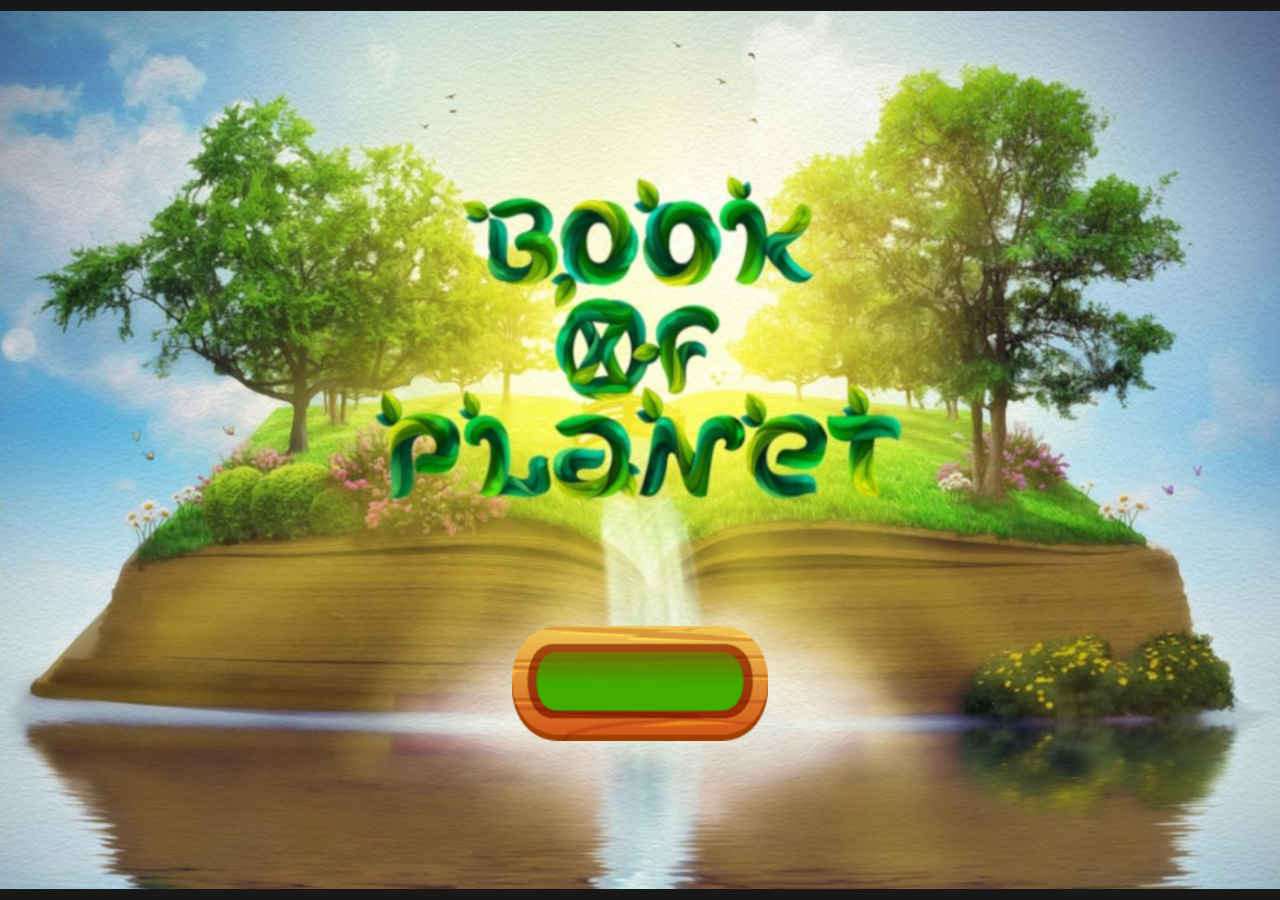
<file: web/index.html>
<!DOCTYPE html>
<html>

	<head>
		<title>Book of planet</title>
		<meta http-equiv="Content-Type" content="text/html;charset=UTF-8">
		<meta name="viewport" content="width=device-width, initial-scale=1.0, viewport-fit=cover, user-scalable=no, minimum-scale=1.0, maximum-scale=1.0, shrink-to-fit=no" >
		<link rel="icon" href="favicon.png">
		<link type="text/css" href="css/styles.css" rel="stylesheet" charset="utf-8"/>
	</head>

	<body>

		<div class="container" id="container">
			<div class="window" id="window">

				<div class="screen hidden" id="screen">

					<div class="game_window hidden" id="game_window">
						<div class="logo"></div>

						<div class="table" id="table"></div>	

						<div class="frames_row" id="game_menu" style="top: 86%">
							<div class="menu" id="menu_left">
								<div class="counter" id="mode">MODE</div>
								<div class="counter">
									<div class="bet_change" id="bet_minus" style="margin-top: -2%">-</div>
									<div class="counter_value" id="bet">BET</div>
									<div class="bet_change" id="bet_plus">+</div>
								</div>
								<div class="legend">MODE</div>
								<div class="legend">BET</div>
							</div>
							<div class="play_button" id="play_button">

							</div>
							<div class="menu" id="menu_right">
								<div class="counter" id="last_win">0</div>
								<div class="counter" id="balance">0</div>
								<div class="legend" id="">LAST WIN</div>
								<div class="legend" id="">BALANCE</div>
							</div>
						</div>

						<div class="cover hidden" id="cover">
							<canvas class="" id="canvas"></canvas>
						</div>

						<div class="mes_cover hidden" id="mes_cover">
							<div class="frames_row">
								<div class="frame" id="decline_double" style="background-image: url(assets/frame_red.png)">
									<h4>Decline</h4>
									the chance to double your winnings
								</div>
								<div class="frame" id="try_double">
									<h4>Try to double<br>your winnings</h4>
									to double your winnings you need to sort the trash in 10 seconds
								</div>
							</div>
						</div>						

					</div>

					<div class="frames_row hidden" id="games_modes_menu">
						<div class="frame" style="background-image: url(assets/frame_red.png)" id="start_normal">
							<h4>NORMAL GAME</h4>
							Normal mode (game without additional bonuses)
						</div>
						<div class="frame" id="start_eco">
							<h4>ECO-FRIENDLY GAME</h4>
							Eco-friendly mode with increased chances of winning! And each win will donate 0.01% to an eco-fund
						</div>
					</div>

					<div class="frames_row" id="progress_frame" style="top: 70%">
						<div class="progress_bar">
							<div class="progress" id="progress"></div>
						</div>
					</div>

				</div>

				<!--**************************************************************************-->
				<div class="fin_cover hidden" id="fin_cover">
					<a href="survey">
						<div class="frame">
							<h4>Thanks<br>for playing the game.<br>Please fill the survey</h4>
						</div>
					</a>
				</div>

				<!--**************************************************************************-->
				<div class="bonus_cover hidden" id="bonus_cover">
					<div class="water" id="water"></div>
					<div class="bins"></div>
					<div class="bonus_counter">
						<div class="counter" id="time_counter">0</div>
						<div class="counter" id="garbage_counter">0</div>
						<div class="legend">TIME</div>
						<div class="legend">GARBAGE</div>
					</div>
				</div>

			</div>
		</div>

		<script src="js/game.js"></script>

	</body>

</html>
</file>
<file: web/css/styles.css>
html,
	body{
		margin: 0;
		width:100%;
		overflow:hidden;
		font-family: Arial;
		font-size: 24px;
	}

	.container{
		background: rgb(24, 24, 24);
		width: 100vw;
		height: 100vh;
		display: flex;
		justify-content: center;
		align-items: center;
	}

	.window{
		width: 100vw;
		height: 68.6vw;
		display: flex;
		justify-content: center;
		align-items: center;
		overflow: hidden;
		position: relative;
	}

	.screen{
		width: 100%;
		height: 100%;
		background-color: rgb(24, 24, 24);
		background-image: url(../assets/background-0.jpg);
		background-position: center;
		background-repeat: no-repeat;
		background-size: 100.5%;
		display: flex;
		flex-direction: column;
		position: relative;
		opacity: 1.0;
	}

	.frame{
		width: 40%;
		margin: 0 1.5%;
		background-image: url(../assets/frame_green.png);
		background-position: center;
		background-repeat: no-repeat;
		background-size: contain;
		display: flex;
		flex-direction: column;
		justify-content: flex-start;
		align-items: center;
		padding: 5%;
		box-sizing: border-box;
		font-size: 1.4vw;
		color: rgba(255, 255, 255, 0.8);
		text-align: center;
		text-shadow: 0 0 4px rgba(0, 0, 0, 0.75);
		transition: 0.50s;
		transform: scale(1);
		cursor: default;
	}
	.frame:before {
		content: "";
		float: left;
	}
	.frame:hover{
		color: rgba(255, 255, 255, 1.0);
	}

	.frame h4{
		font-size: 1.8vw;
		margin: 0 0 5% 0;
	}
 
 	.frames_row{
		width: 100%;
		position: absolute;
		left: 0;
		top: 32%;
		display: flex;
		justify-content: center;
		font-size: 24px;
		opacity: 1.0;
		transition: 0.75s;
	}
 
	.loading{
		background: rgba(245, 245, 245, 0.75);
		padding: 1.4vw 2.2vw;
		font-size: 2.2vw;
		text-align: center;
		border-radius: 2vw;
		position: absolute;
		left: 50%;
		top: 50vw;
		transform: translateX(-50%);
	}


	.progress_bar{
		background-image: url(../assets/frame-win.png);
		width: 20vw;
		height: 9vw;
		background-position: center;
		background-repeat: no-repeat;
		background-size: contain;
		position: relative
	}

	.progress{
		background-image: url(../assets/progress.png);
		width: 0%;
		height: 100%;
		background-position: left;
		background-repeat: no-repeat;
		background-size: cover;
		transition: 0.2s;
		opacity: 0.95;
	}
	
	.game_window{
		width: 100%;
		height: 100%;
		position: absolute;
		left: 0;
		top: 0;
		display: flex;
		flex-direction: column;
		//justify-content: center;
		align-items: center;
	}

	.menu{
		background-image: url(../assets/menu-side.png);
		width: 40vw;
		height: 8vw;
		padding: 2.5vw 0 0 0;
		box-sizing: border-box;
		background-position: center;
		background-repeat: no-repeat;
		background-size: cover;
		transition: 0.2s;
		display: flex;
		flex-wrap: wrap;
		align-items: flex-start;
		justify-content: center;
		cursor: default;
	}

	.play_button{
		background-image: url(../assets/menu-play.png);
		width: 8vw;
		height: 8vw;
		background-position: center;
		background-repeat: no-repeat;
		background-size: cover;
		transition: 0.2s;
	}
	
	.play_button_disabled{
		background-image: url(../assets/menu-play-disabled.png);
		width: 8vw;
		height: 8vw;
		background-position: center;
		background-repeat: no-repeat;
		background-size: cover;
		transition: 0.2s;
	}

	.counter{
		//background: rgba(255, 0, 200, 0.2);
		width: 40%;
		height: 25%;
		margin: 0 1.5%;
		font-size: 1.6vw;
		font-weight: 600;
		color: #fff;
		text-shadow: 0 0 4px rgba(0, 0, 0, 1.00);
		text-align: center;
		display: flex;
		justify-content: center;
		align-items: center;
	}

	.legend{
		width: 40%;
		height: 25%;
		margin: 0 1.5%;
		font-size: 1.2vw;
		font-weight: 600;
		color: #fff;
		text-shadow: 0 0 4px rgba(0, 0, 0, 1.00);
		text-align: center;
		display: flex;
		justify-content: center;
		align-items: center;
	}

	.bet_change{
		width: 20%;
		margin: 0 1.5% 0 1.5%;
		font-size: 2.2vw;
		font-weight: 600;
		color: #fff;
		text-shadow: 0 0 4px rgba(0, 0, 0, 1.00);
		text-align: center;
	}

	.counter_value{
		width: 30%;
		margin: 0 1.5%;
		font-size: 1.6vw;
		font-weight: 600;
		color: #fff;
		text-shadow: 0 0 4px rgba(0, 0, 0, 1.00);
		text-align: center;
		display: flex;
		justify-content: center;
	}

	.hidden{
		visibility: hidden;
		opacity: 0;
	}

	.logo{
		width: 40%;
		height: 10%;
		background-image: url(../assets/logo-small.png);
		background-position: center;
		background-repeat: no-repeat;
		background-size: contain;
	}

	.cover{
		background: rgba(0, 0, 0, 0.75);
		width: 100%;
		//height: 57vw;
		height: 100vh;
		position: absolute;
		//top: 6vw;
		top: 0;
		left: 0;
		transition: 0.5s;
		display: flex;
		justify-content: center;
		font-size: 2vw;
		color: #fff;
	}
	
	.mes_cover{
		background: rgba(0, 0, 0, 0.75);
		width: 100%;
		height: 100%;
		position: absolute;
		top: 0;
		left: 0;
		transition: 0.5s;
		display: flex;
		justify-content: center;
		align-items:center;
	}

	.fin_cover{
		background-color: rgba(0, 0, 0, 0.95);
		background-image: url(../assets/background-1.jpg);
		background-position: center;
		background-repeat: no-repeat;
		background-size: contain;
		width: 100%;
		height: 100%;
		transition: 0.5s;
		display: flex;
		flex-direction: column;
		justify-content: center;
		align-items: center;
		position: absolute;
		left: 0;
		top: 0;
	}

	.fin_cover h4{
		font-size: 2vw;
		color: rgba(255, 255, 255, 0.9);
		text-shadow: 0 0 8px rgba(0, 50, 100, 0.5);
		line-height: 1.3;
	}
	.fin_cover h4:hover{
		color: rgba(255, 255, 255, 1.0);	
	}

	.fin_cover a{
		width: 100vw;
		display: flex;
		justify-content: center;
		text-decoration: none;
	}

	.table{
		width: 81vw;
		height: 50vw;
		position:absolute;
		left: 9.5%;
		top: 10%;
		overflow: hidden;
		display: flex;
		justify-content: space-between;
	}

	canvas{
		width: 94vw;
		height: 50vw;
		//margin-top: 1%;
		margin-top: 6.8vw;
	}

	.slot{
		width: 14.3vw;
		min-height: 100%;
		position: relative;
		overflow: hidden;
		border-radius: 0.7vw;
	}

	.line{
		width: 100%;
		position: absolute;
		left: 0;
		top: 0;
		transition-timing-function: cubic-bezier(.99, 1.19, .95, 1.000);
	}

	.pic{
		background-color: rgba(0, 0, 0, 0.45);
		width: 14.3vw;
		height: 15.0vw;
		border-radius: 5%;
		background-position: center;
		background-repeat: no-repeat;
		background-size: 90%;
		margin-bottom: 2.4vw;
	}

	.bonus_cover{
		background-color: rgba(0, 0, 0, 0.95);
		background-image: url(../assets/background-3.jpg);
		background-position: center;
		background-repeat: no-repeat;
		background-size: contain;
		width: 100%;
		height: 100%;
		transition: 0.5s;
		display: flex;
		justify-content: center;
		align-items: flex-end;
		position: absolute;
		left: 0;
		top: 0;
	}

	.water{
		//background-color: rgba(0, 0, 0, 0.95);
		width: 100%;
		height: 100%;
	}

 	.bins{
		width: 100vw;
		height: 11vw;
		background-image: url(../assets/bins.png);
		background-position: center;
		background-repeat: no-repeat;
		background-size: contain;
		position: absolute;
	}

	.rubbish{
		width: 60px;
		height: 62px;
		background-image: url(../assets/symbol-5.png);
		background-position: center;
		background-repeat: no-repeat;
		background-size: contain;
		position: absolute;
		transition: 0.35s;
		animation: flow  8s infinite cubic-bezier(0.0, 0.0, 0.95, 1.000);
	}

		@keyframes flow{
			0% {transform: translate(1%, -5%)}
			25% {transform: translate(1%, 5%)}
			50% {transform: translate(-1%, 5%)}
			75% {transform: translate(-1%, -5%)}
			100% {transform: translate(1%, -5%)}
		}

	.bonus_counter{
		width: 40vw;
		height: 8vw;
		background-image: url(../assets/menu-side.png);
		background-position: center;
		background-repeat: no-repeat;
		background-size: contain;
		position: absolute;
		left: 50%;
		top: 5%;
		transform: translateX(-50%);

		padding: 2.5vw 0 0 0;
		box-sizing: border-box;

		transition: 0.2s;
		display: flex;
		flex-wrap: wrap;
		align-items: flex-start;
		justify-content: center;
		cursor: default;
	}


	/**********************************************/
	@media (min-aspect-ratio: 100/68){
		.window{
			width: 145.8vh;
			height: 100vh;
		}
		.frame{
			font-size: 2vh;
		}
		.frame h4{
			font-size: 3vh;
		}
		.info_text{
			font-size: 8vh;
		}
		.loading{
			padding: 2vh 3vh;
			font-size: 3vh;
			border-radius: 2vh;
			top: 73vh;
		}
		.menu{
			width: 60vh;
			height: 12vh;
			padding: 4vh 0 0 0;
		}
		.play_button, .play_button_disabled{
			width: 12vh;
			height: 12vh;
		}
		.counter{
			font-size: 2.6vh;
		}
		.legend{
			font-size: 1.8vh;
		}
		.counter_value{
			font-size: 2.6vh;
		}
		.bet_change{
			font-size: 3.2vh;
		}
		.table{
			top: 12%;
			width: 118vh;
			height: 73vh;
		}
		.slot{
			width: 20vh;
		}
		.pic{
			width: 20vh;
			height: 21vh;
			//border-radius: 5%;
			margin-bottom: 4vh;
		}
		.cover{
			//width: 146vh;
			//height: 82vh;
			//top: 11vh;
		}
		canvas{
			width: 136vh;
			height: 71.5vh;
			//margin-top: 0.6%;
			margin-top: 12vh;
		}
		.fin_cover h4{
			font-size: 3vh;
		}
		.bins{
			width: 145vh;
			height: 15.9vh;
		}
	}
</file>
